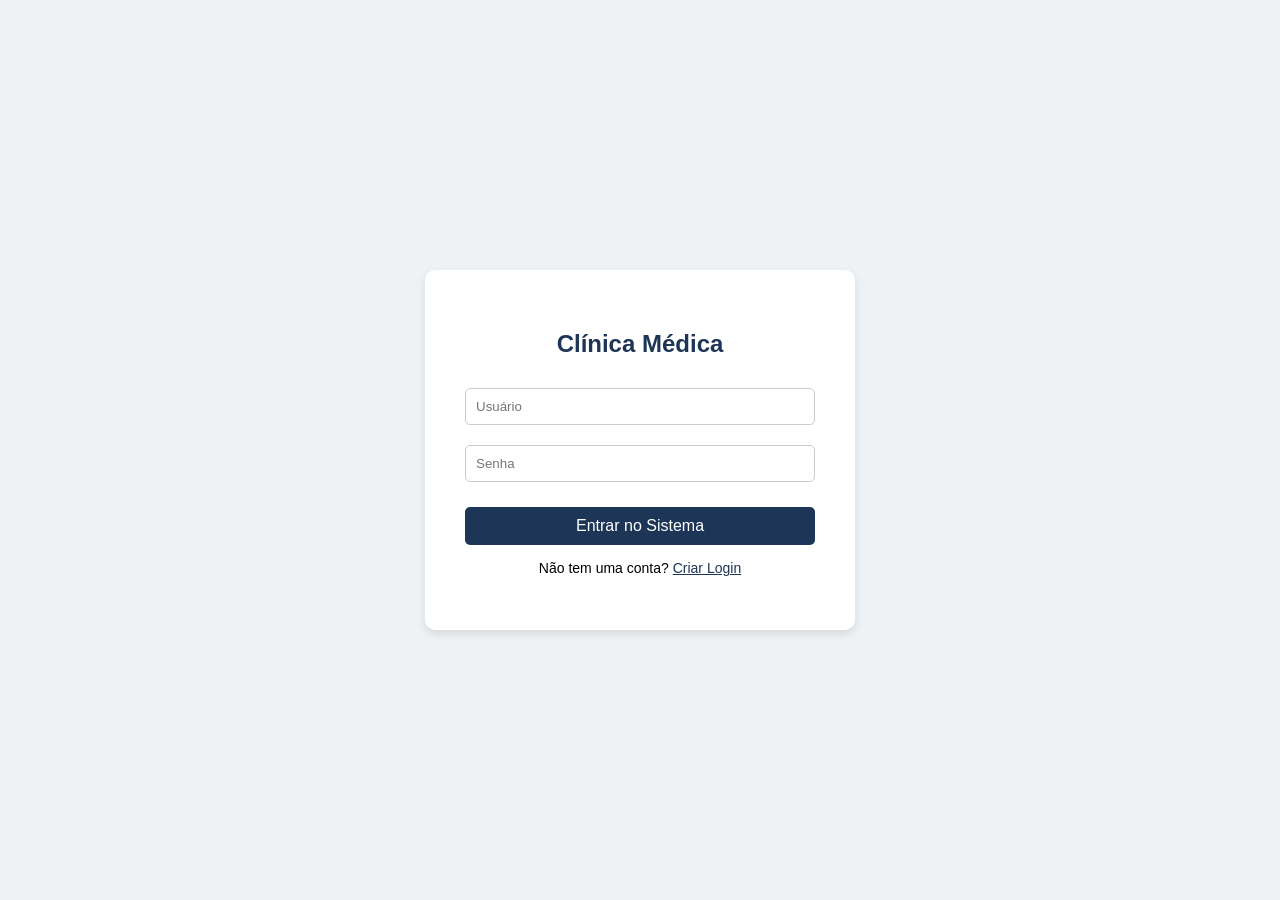
<file: templates/index.html>
<!DOCTYPE html>
<html lang="pt-BR">
<head>
    <meta charset="UTF-8">
    <title>Login - Clínica Médica</title>
    <style>
        body {
            font-family: Arial, sans-serif;
            background-color: #eef2f5;
            display: flex; justify-content: center; align-items: center;
            height: 100vh; margin: 0;
        }
        .login-box {
            background-color: #fff; padding: 40px; border-radius: 10px;
            box-shadow: 0 4px 8px rgba(0,0,0,0.1); text-align: center; width: 350px;
        }
        .login-box h2 { color: #1d3557; margin-bottom: 20px; }
        .login-box input {
            width: 100%; padding: 10px; margin: 10px 0; border: 1px solid #ccc; border-radius: 5px; box-sizing: border-box;
        }
        .login-box button {
            width: 100%; padding: 10px; background-color: #1d3557; color: white; border: none; border-radius: 5px; cursor: pointer; font-size: 16px; margin-top: 15px;
        }
        .login-box button:hover { background-color: #457b9d; }
    </style>
</head>
<body>
   <div class="login-box">
        <h2>Clínica Médica</h2>
        <form action="/fazer_login" method="POST">
            <input type="text" name="usuario" placeholder="Usuário" required>
            <input type="password" name="senha" placeholder="Senha" required>
            <button type="submit">Entrar no Sistema</button>
        </form>
        <p style="margin-top: 15px; font-size: 14px;">
            Não tem uma conta? <a href="/registrar" style="color: #1d3557;">Criar Login</a>
        </p>
    </div>
</body>
</html>
</file>
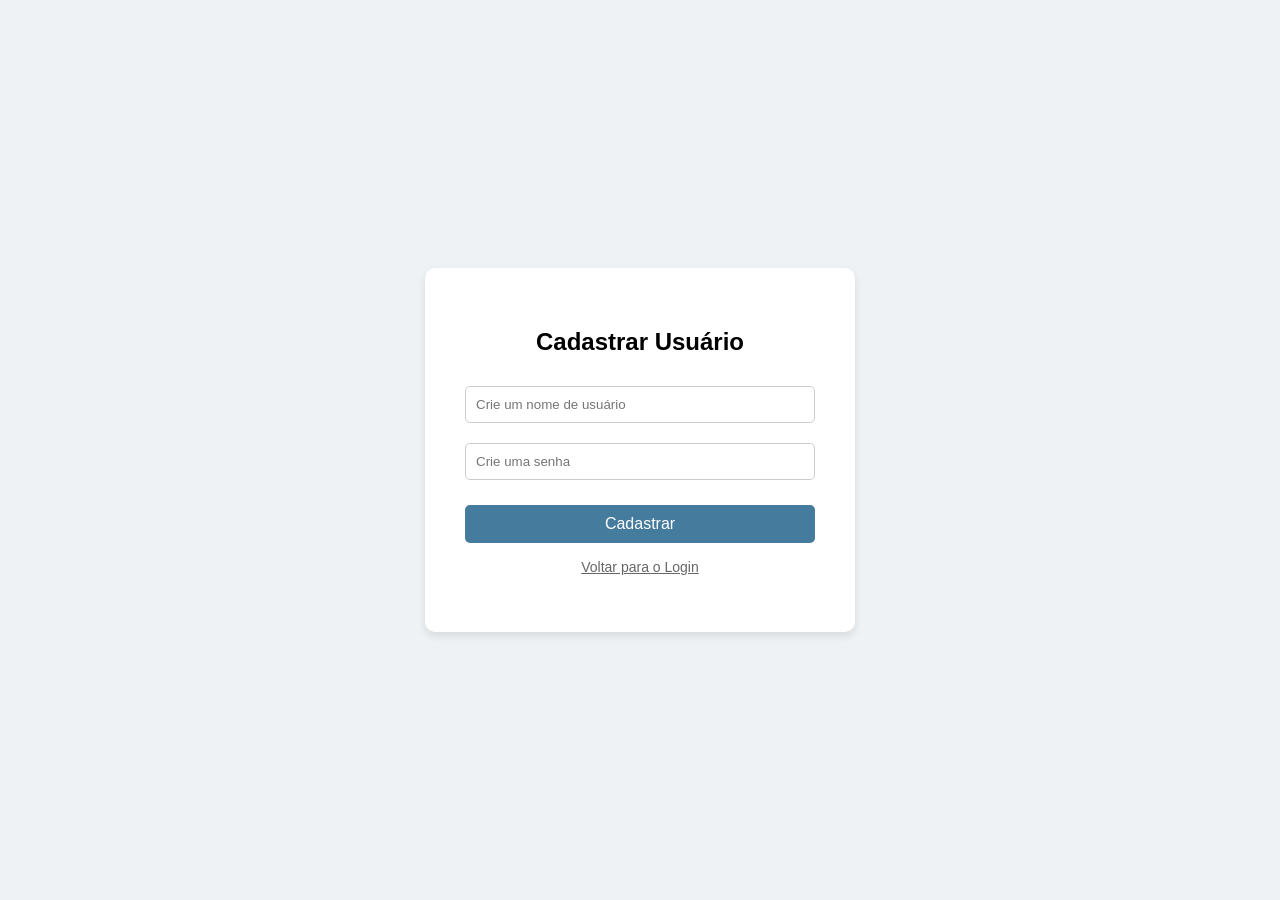
<file: templates/registrar.html>
<!DOCTYPE html>
<html lang="pt-BR">
<head>
    <meta charset="UTF-8">
    <title>Criar Conta</title>
    <style>
        body { font-family: Arial; background-color: #eef2f5; display: flex; justify-content: center; align-items: center; height: 100vh; margin: 0; }
        .login-box { background-color: #fff; padding: 40px; border-radius: 10px; box-shadow: 0 4px 8px rgba(0,0,0,0.1); text-align: center; width: 350px; }
        .login-box input { width: 100%; padding: 10px; margin: 10px 0; border: 1px solid #ccc; border-radius: 5px; box-sizing: border-box; }
        .login-box button { width: 100%; padding: 10px; background-color: #457b9d; color: white; border: none; border-radius: 5px; cursor: pointer; font-size: 16px; margin-top: 15px; }
    </style>
</head>
<body>
    <div class="login-box">
        <h2>Cadastrar Usuário</h2>
        <form action="/registrar" method="POST">
            <input type="text" name="usuario" placeholder="Crie um nome de usuário" required>
            <input type="password" name="senha" placeholder="Crie uma senha" required>
            <button type="submit">Cadastrar</button>
        </form>
        <p style="margin-top: 15px;"><a href="/" style="color: #666; font-size: 14px;">Voltar para o Login</a></p>
    </div>
</body>
</html>
</file>
